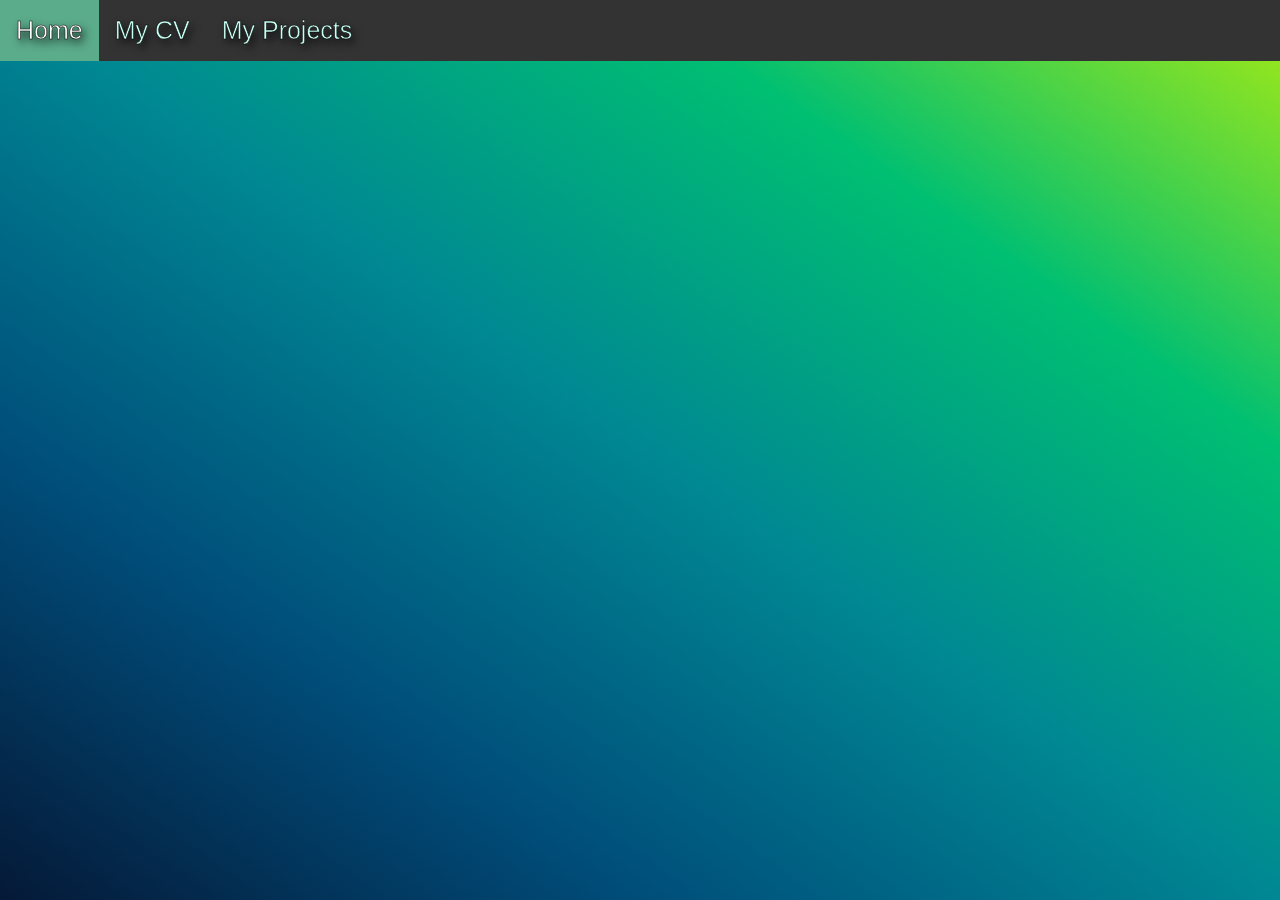
<file: index.html>
<!DOCTYPE html>
<html lang="en">
<head>
    <meta charset="UTF-8">
    <meta name="viewport" content="width=device-width, initial-scale=1.0">
    <title>Proiect Andreea</title>
    <link rel="stylesheet" href="./CSS/index.css">
    <link rel="stylesheet" href="https://cdnjs.cloudflare.com/ajax/libs/font-awesome/4.7.0/css/font-awesome.min.css">
</head>
<body>
    <nav class="nav">
        <a href="./Views/Home.html" class="nav__link" data-link>Home</a>
        <a href="./Views/CV.html" class="nav__link" data-link>My CV</a>
        <a href="./Views/MyProjects.html" class="nav__link" data-link>My Projects</a>
    </nav>
    <div id="app"></div>
</body>
</html>
</file>
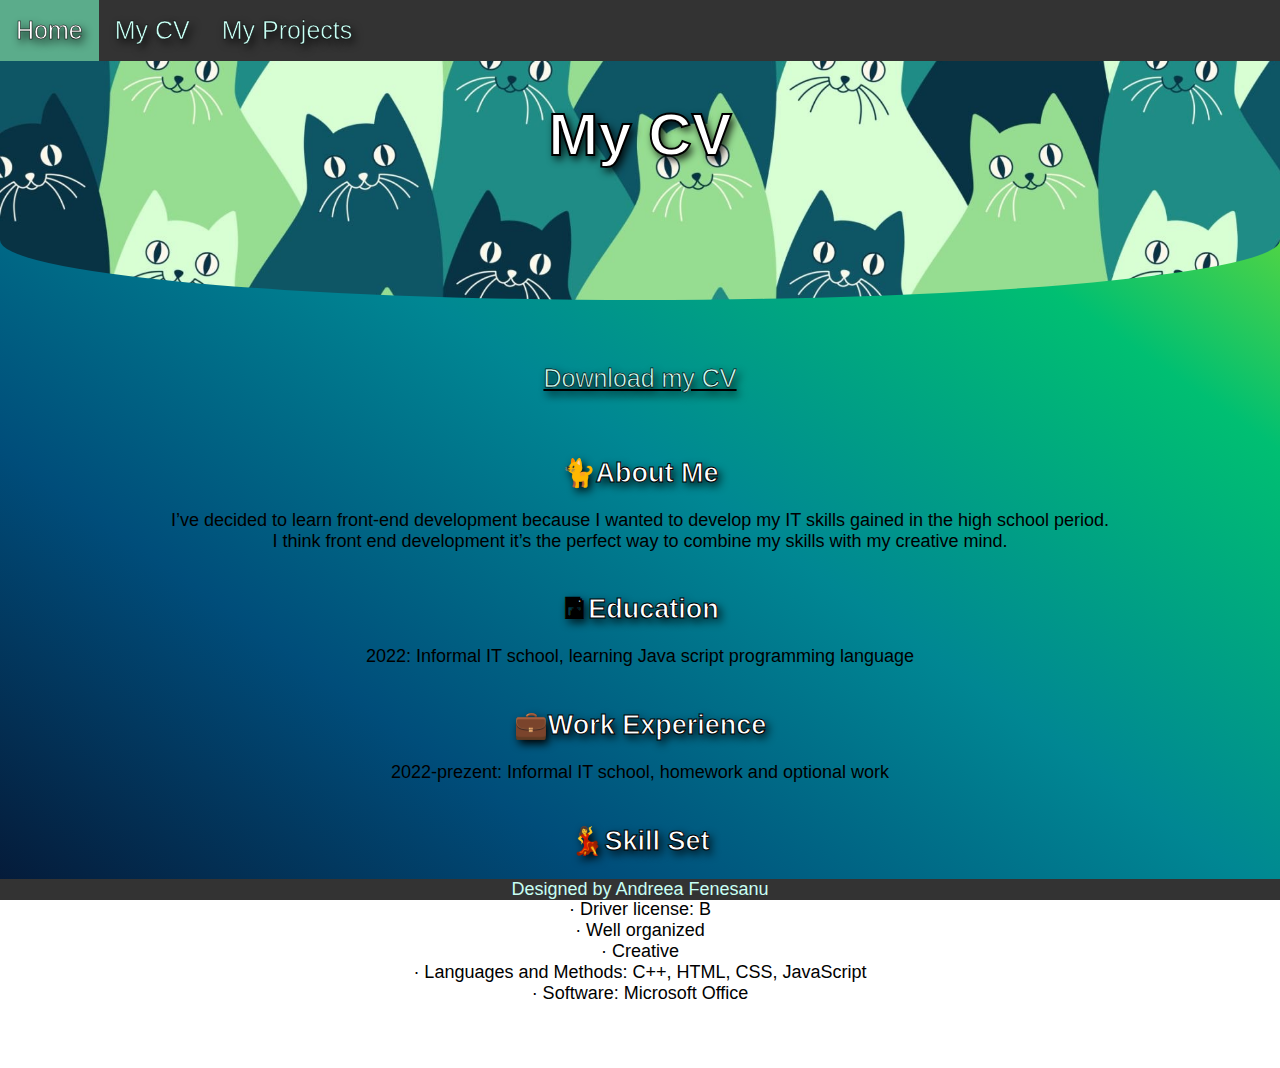
<file: Views/CV.html>
<!DOCTYPE html>
<html lang="en">
    <head>
        <meta charset="UTF-8">
        <meta name="viewport" content="width=device-width, initial-scale=1.0">
        <title>Proiect Andreea</title>
        <link rel="stylesheet" href="../CSS/index.css">
    </head>    
    <body>
        <nav class="nav">
            <a href="./Home.html" class="nav__link" data-link>Home</a>
            <a href="./CV.html" class="nav__link" data-link>My CV</a>
            <a href="./MyProjects.html" class="nav__link" data-link>My Projects</a>
        </nav>
        <div id="app"></div>
        <script type="module" src="./js/CV.js"></script>
    </body>
</html>
</file>
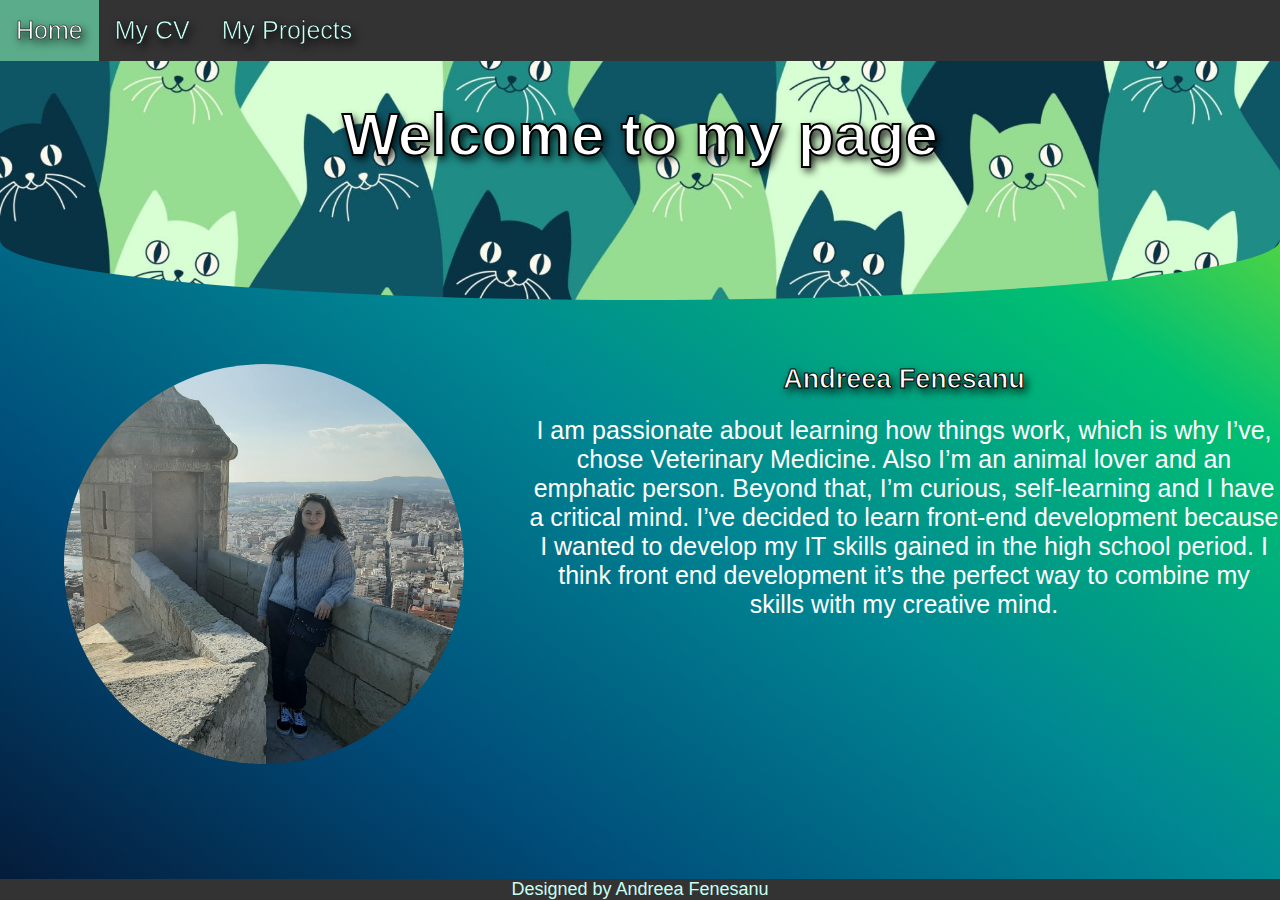
<file: Views/Home.html>
<!DOCTYPE html>
<html lang="en">
    <head>
        <meta charset="UTF-8">
        <meta name="viewport" content="width=device-width, initial-scale=1.0">
        <title>Proiect Andreea</title>
        <link rel="stylesheet" href="../CSS/index.css">
    </head>    
    <body>
        <nav class="nav">
            <a href="./Home.html" class="nav__link" data-link>Home</a>
            <a href="./CV.html" class="nav__link" data-link>My CV</a>
            <a href="./MyProjects.html" class="nav__link" data-link>My Projects</a>
        </nav>
        <div id="app"></div>
        <script type="module" src="./js/Home.js"></script>
    </body>
</html>
</file>
<file: CSS/index.css>
* {
  box-sizing: border-box;
  margin: 0;
}
body {
  font-family: "Quicksand", sans-serif;
  font-size: 18px;
  background-image: linear-gradient(
    to right top,
    #051937,
    #004d7a,
    #008793,
    #00bf72,
    #a8eb12
  );
  background-attachment: fixed;
  text-align: center;
  width: 100%;
}

html,
body {
  height: 100%;
  
}

header {
  height: 300px;
  width: 100%;
  background-image: url("../Images/image.png");
  background-size: cover;
  background-repeat: no-repeat;
  border-bottom-left-radius: 50% 20%;
  border-bottom-right-radius: 50% 20%;
  
  justify-content: center;
}

h1 {
  margin: 0;
  padding: 100px 0;
  font-family: "Archivo Black", sans-serif;
  text-align: center;
  font-size: 60px;
  color: white;
  text-shadow: rgb(0, 0, 0) 3px 4px 9px;
  -webkit-text-stroke: 2px black;
  text-align: center;
}

h2 {
  color: white;
  -webkit-text-stroke: 1px black;
  text-shadow: rgb(0, 0, 0) 3px 4px 9px;
}

h3 {
  font-family: "Archivo Black", sans-serif;
  font-size: 25px;
  font-weight: normal;
  color: white;
}

div {
  color: white;
  display: inline;
}

.nav {
  width: 100%;
  background-color: #333;
  position: fixed;
  top: 0;
  left: 0;
}

.nav__link {
  float: left;
  display: block;
  color: #c8fff4;
  text-align: center;
  padding: 16px;
  text-decoration: none;
}

.nav__link:hover {
  background: #5bac8b;
  color: white;
}

a {
  color: #c8fff4;
  font-size: 25px;
  text-shadow: rgb(0, 0, 0) 3px 4px 9px;
  -webkit-text-stroke: 0.5px black;
}

p {
  padding-top: 5%;
}

.fa {
  padding: 15px;
  width: 52px;
  text-align: center;
  text-decoration: none;
  border-radius: 50%;
  margin: 5px 5px 5px 5px;
  float: right;
}

.fa:hover {
  opacity: 0.5;
}

.fa-facebook {
  background: #5bac8b;
  color: white;
  margin-right: 20px;
}
@media (min-width: 400px) {
.MyProjectStyle{
  display: flex;
  flex-wrap: wrap;
  justify-content: center;
}
}
#ImgMyProjects {
  height: auto;
  width: 400px;
}

.SubProject {
  margin: 2%;
}

#ImgAndreea {
  margin: 5%;
  height: 400px;
  width: auto;
  border-radius: 50%;
  float: left;
}

#ButtonDownload {
  margin: 2%;
}

footer {
  position: fixed;
  width: 100%;
  background-color: #333;
  justify-content: center;
  bottom:0;
}

#footer-content {
  color: #c8fff4;
}
</file>
